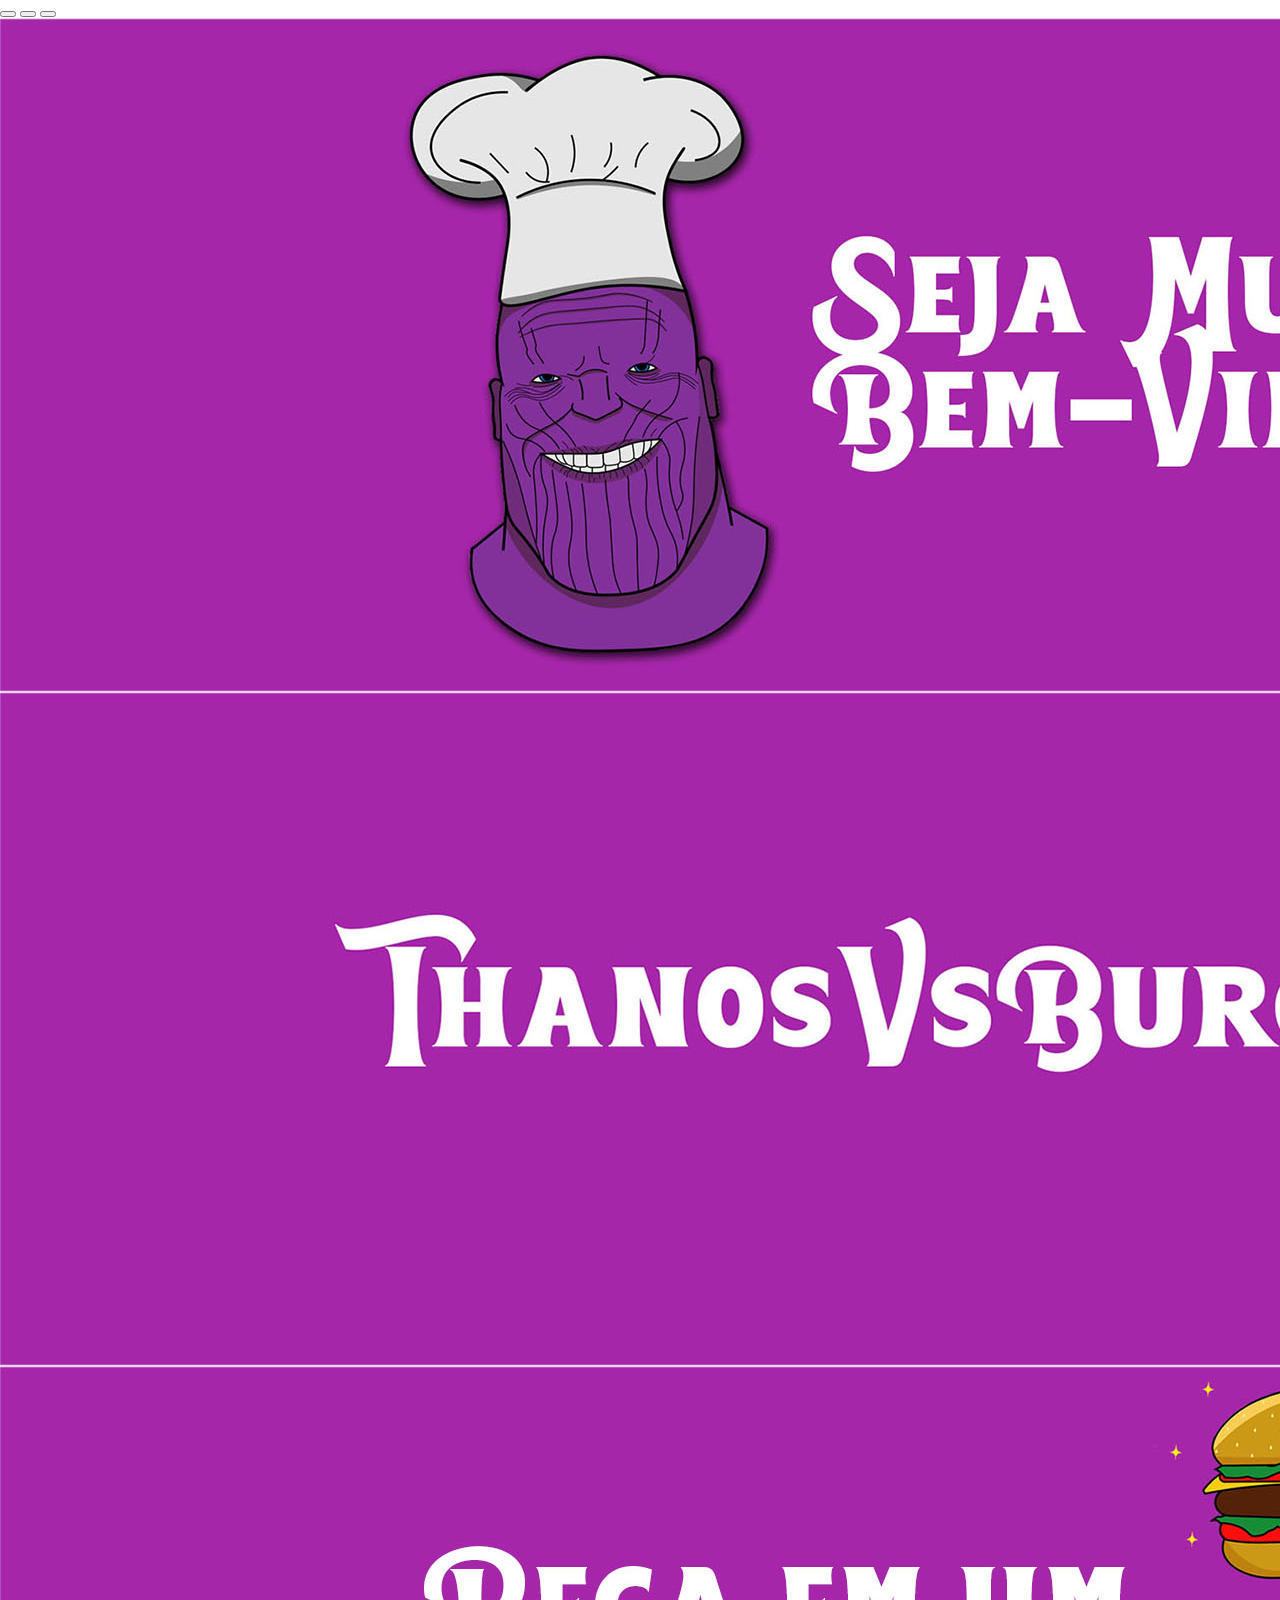
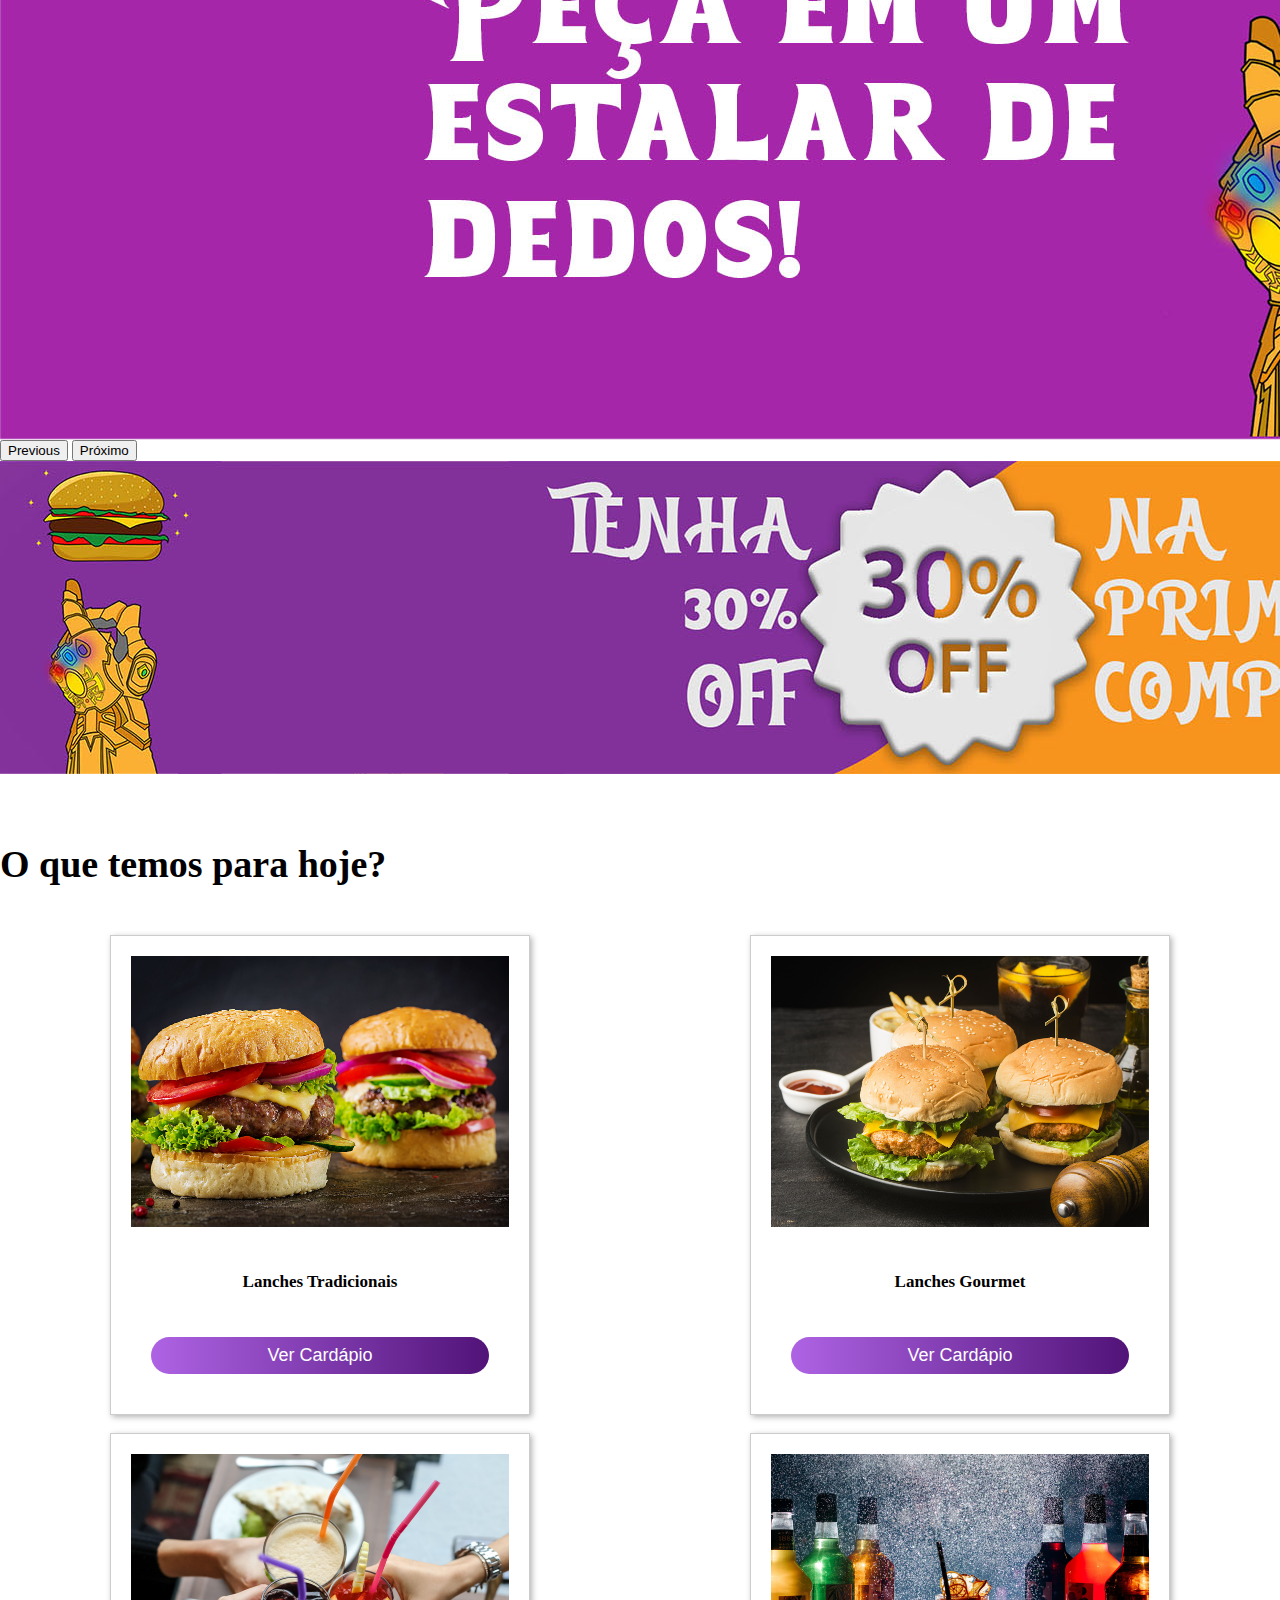
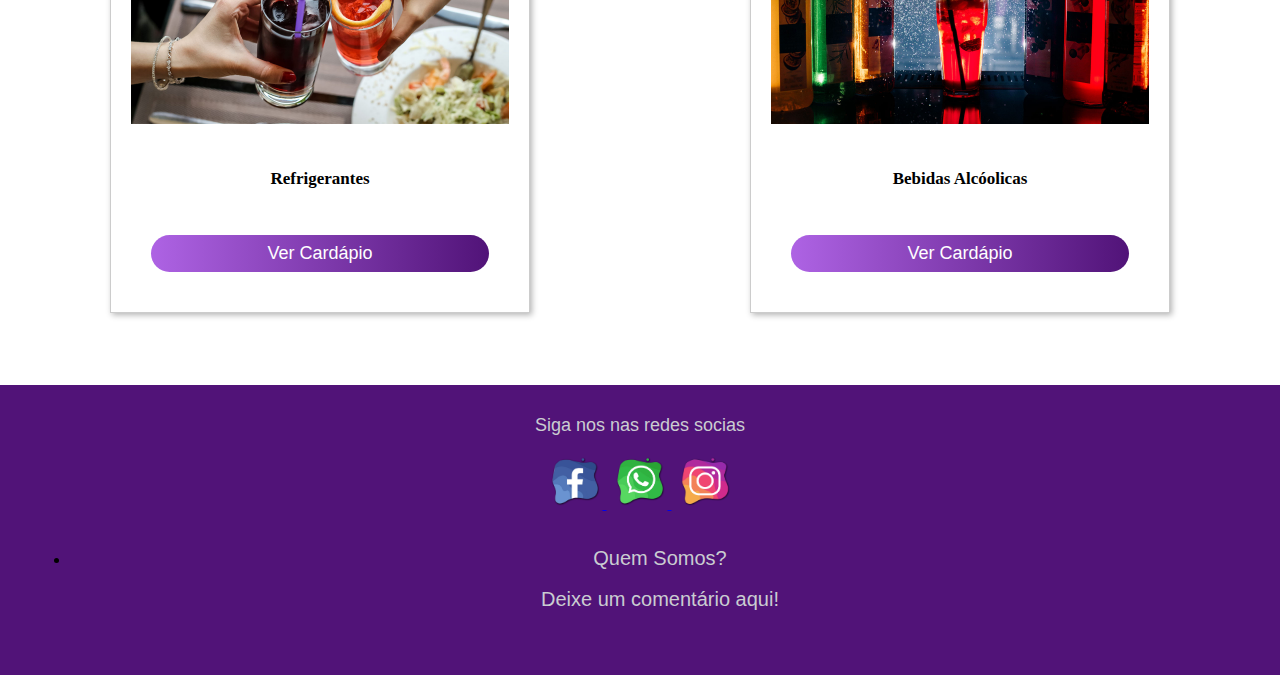
<file: TCC-3DS/pag. principal/index.html>
<html lang="pt">
  <head>
    <!-- Required meta tags -->
    <meta charset="utf-8">
    <meta name="viewport" content="width=device-width, initial-scale=1">
    <link rel="icon" href="img/favicon.ico" type="image/x-icon" />
    <link rel="stylesheet" href="style.css"> <!-- pre loader -->
    <link rel="stylesheet" href="../pag. principal/css/style-geral.css"> <!-- custom CSS -->
    <!-- Bootstrap CSS -->
    <link href="https://cdn.jsdelivr.net/npm/bootstrap@5.1.3/dist/css/bootstrap.min.css" rel="stylesheet" integrity="sha384-1BmE4kWBq78iYhFldvKuhfTAU6auU8tT94WrHftjDbrCEXSU1oBoqyl2QvZ6jIW3" crossorigin="anonymous">
    <title>ThanosvsBurguer</title>
  </head>

  <!--HTML-->
  <body>
  <!-- início do preloader -->
  <div id="preloader">
    <div class="inner">
       <!-- HTML DA TELA DE CARREGAMENTO! -->
       <div class="bolas">
          <div></div>
          <div></div>
          <div></div>                    
       </div>
    </div>
</div>
<!-- FIM --> 

 <!-- CARRINHO 
<nav class="nav" id="nav">
  <a href="../pag. principal/cardapio/carrinho/index.html">
    <svg xmlns="http://www.w3.org/2000/svg" width="50" height="50" fill="currentColor" class="bi bi-cart" viewBox="0 0 16 16" >
      <path d="M0 1.5A.5.5 0 0 1 .5 1H2a.5.5 0 0 1 .485.379L2.89 3H14.5a.5.5 0 0 1 .491.592l-1.5 8A.5.5 0 0 1 13 12H4a.5.5 0 0 1-.491-.408L2.01 3.607 1.61 2H.5a.5.5 0 0 1-.5-.5zM3.102 4l1.313 7h8.17l1.313-7H3.102zM5 12a2 2 0 1 0 0 4 2 2 0 0 0 0-4zm7 0a2 2 0 1 0 0 4 2 2 0 0 0 0-4zm-7 1a1 1 0 1 1 0 2 1 1 0 0 1 0-2zm7 0a1 1 0 1 1 0 2 1 1 0 0 1 0-2z"/>
      </svg>
      <p>Seu carrinho</p>
    </a>
</nav> -->

    <!-- CARROSSEL -->
    <div id="carouselExampleIndicators" class="carousel slide" data-bs-ride="carousel">
      <div class="carousel-indicators">
        <button type="button" data-bs-target="#carouselExampleIndicators" data-bs-slide-to="0" class="active" aria-current="true" aria-label="Slide 1"></button>
        <button type="button" data-bs-target="#carouselExampleIndicators" data-bs-slide-to="1" aria-label="Slide 2"></button>
        <button type="button" data-bs-target="#carouselExampleIndicators" data-bs-slide-to="2" aria-label="Slide 3"></button>
      </div>
      <div class="carousel-inner">
        <div class="carousel-item active">
          <img src="img/a1.jpg" class="d-block w-100" alt="...">
        </div>
        <div class="carousel-item">
          <img src="img/a2.jpg" class="d-block w-100" alt="...">
        </div>
        <div class="carousel-item">
          <img src="img/a3.jpg" class="d-block w-100" alt="...">
        </div>
      </div>
      <button class="carousel-control-prev" type="button" data-bs-target="#carouselExampleIndicators" data-bs-slide="prev">
        <span class="carousel-control-prev-icon" aria-hidden="true"></span>
        <span class="visually-hidden">Previous</span>
      </button>
      <button class="carousel-control-next" type="button" data-bs-target="#carouselExampleIndicators" data-bs-slide="next">
        <span class="carousel-control-next-icon" aria-hidden="true"></span>
        <span class="visually-hidden">Próximo</span>
      </button>
    </div>

    <!-- IMG 30% OFF NA PRIMEIRA COMPRA -->
    <img src="img/off.jpg" class="img-fluid"><br><br><br>

  <!-- TEXTO -->
    <div class="col-11 m-auto">
      <h2 class="text-center" style="font-family: Marvelan Regular; font-size: 38px;">O que temos para hoje?</h2>
      <p class="text-center">
    </div>
    <br>

    <!-- CARDAPIO -->
    <main class="cards">
      <article class="card">
        <img src="img/hamburguer.jpg">
        <div class="text"><br>
          <!-- <h2 class="Lanches Tradicionais" style="text-align: center; font-family: Marvelan; font-size: 20px;">Lanches Tradicionais</h2> -->
          <h2 class="categorias">Lanches Tradicionais</h2>
          <br>
          <a class="button" href="cardapio/cardapio-listar.php?categoria=lanche" role="button">Ver Cardápio</a>
        </div>
      </article>
      <br><br>
      <article class="card">
        <img src="img/gourmet.jpg">
        <div class="text"><br>
          <!-- <h2 class="Lanches Tradicionais" style="text-align: center; font-family: Marvelan; font-size: 20px;">Lanches Gourmet</h2> -->
          <h2 class="categorias">Lanches Gourmet</h2>
          <br>
          <a class="button" href="cardapio/cardapio-listar.php?categoria=gourmet" role="button">Ver Cardápio</a>
        </div>
      </article>
      </main>
      <br>

      <main class="cards">
        <article class="card">
          <img src="img/refrigerantes.jpg">
          <div class="text"><br>
            <!-- <h2 class="Lanches Tradicionais" style="text-align: center; font-family: Marvelan; font-size: 20px;">Refrigerantes</h2> -->
            <h2 class="categorias">Refrigerantes</h2>
            <br>
            <a class="button" href="cardapio/cardapio-listar.php?categoria=refrigerantes" role="button">Ver Cardápio</a>
          </div>
        </article>
        <br><br>
        <article class="card">
          <img src="img/cervejas.jpg">
          <div class="text"><br>
            <!-- <h2 class="Lanches Tradicionais" style="text-align: center; font-family: Marvelan; font-size: 20px;">Bebidas Alcóolicas</h2> -->
            <h2 class="categorias">Bebidas Alcóolicas</h2>
            <br>
            <a class="button" href="cardapio/cardapio-listar.php?categoria=bebidas" role="button">Ver Cardápio</a>
          </div>
        </article>
        </main>
  <br><br>  <br><br>

    <!-- RODAPÉ -->
      <script src="https://cdn.jsdelivr.net/npm/bootstrap@5.1.3/dist/js/bootstrap.bundle.min.js" integrity="sha384-ka7Sk0Gln4gmtz2MlQnikT1wXgYsOg+OMhuP+IlRH9sENBO0LRn5q+8nbTov4+1p" crossorigin="anonymous"></script>
      <link rel="stylesheet" href="https://cdnjs.cloudflare.com/ajax/libs/font-awesome/6.0.0-beta2/css/all.min.css">
      
      <footer style="background-color: #511378;" class="page-footer font-small blue p-3" >
        <div class="redes-sociais">
          <p class="texto1">Siga nos nas redes socias</p><br>
          <a class="face" href="https://www.facebook.com/Thanos-VS-Burguer-102126185620960/">
            <img class="face" src="img/face.png">
          </a>
          <a class="wpp" href="https://api.whatsapp.com/send?phone=5512991470566&text=Gostaria%20de%20fazer%20um%20pedido!">
            <img class="wpp" src="img/wpp.png">
          </a>
          <a class="insta" href="https://www.instagram.com/thanosvsburguer/">
            <img class="insta" src="img/insta.png">
          </a>
        <br><br>
          <div class="text-center">
            <ul class="navbar-nav me-auto mb-2 mb-lg-0">
              <li class="nav-item">
                <a class="texto2" href="quemSomos/quemsomos.html">Quem Somos?</a>
                <br><br>
                <a class="texto3" href="comentario/comentario.html">Deixe um comentário aqui!</a>
              </li>
            </ul>
          </div>
        </div>
        <br>
      </footer>
      <!--Tela de Carregamento-->
      <script src="preloader.js"></script>
  </body>
</html>
</file>
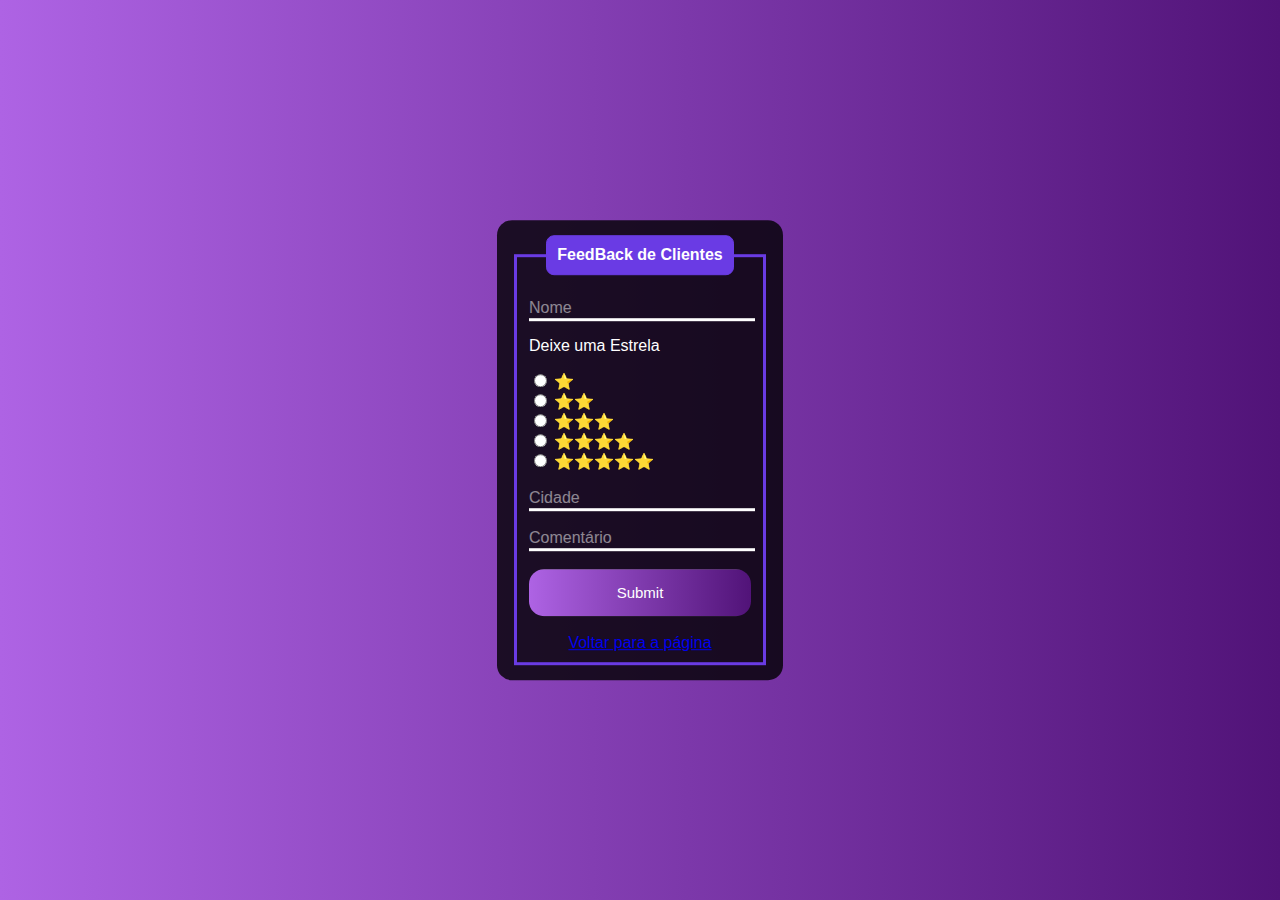
<file: TCC-3DS/pag. principal/comentario/comentario.html>
<!DOCTYPE html>
<html lang="pt">
<head>
    <meta charset="UTF-8">
    <meta http-equiv="X-UA-Compatible" content="IE=edge">
    <meta name="viewport" content="width=device-width, initial-scale=1.0">
    <link rel="stylesheet" href="css/estilo.css"> <!-- custom CSS -->
    <title>Comentário</title>
</head>
<body>
<!-- início do preloader -->
  <div id="preloader">
    <div class="inner">
       <!-- HTML DA ANIMAÇÃO DO PRELOADER! -->
       <div class="bolas">
          <div></div>
          <div></div>
          <div></div>                    
       </div>
    </div>
</div>
<!-- fim do preloader -->
    <div class="box">
        <form action="">
            <fieldset>
                <legend><b>FeedBack de Clientes</b></legend>
                <br>
                <div class="inputBox">
                    <input type="text" name="nome" id="nome" class="inputUser" required>
                    <label for="nome" class="labelInput">Nome</label>
                </div>    
                <p>Deixe uma Estrela</p>
                <input type="radio" id="estrela_1" name="estrela" value="estrela_1" required>
                <label for="" class="avaliacao">&#11088;</label>
                <br>
                <input type="radio" id="estrela_2" name="estrela" value="estrela_2" required>
                <label for="" class="avaliacao">&#11088;&#11088;</label>
                <br>
                <input type="radio" id="estrela_3" name="estrela" value="estrela_3" required>
                <label for="" class="avaliacao">&#11088;&#11088;&#11088;</label>
                <br>
                <input type="radio" id="estrela_4" name="estrela" value="estrela_4" required>
                <label for="" class="avaliacao">&#11088;&#11088;&#11088;&#11088;</label>
                <br>
                <input type="radio" id="estrela_5" name="estrela" value="estrela_5" required>
                <label for="" class="avaliacao">&#11088;&#11088;&#11088;&#11088;&#11088;</label>

                <br><br>
                <div class="inputBox">
                    <input type="text" name="cidade" id="cidade" class="inputUser" required>
                    <label for="nome" class="labelInput">Cidade</label>
                </div>
                <br>
                <div class="inputBox">
                    <input type="text" name="estado" id="estado" class="inputUser" required>
                    <label for="nome" class="labelInput">Comentário</label>
                </div>
                <br>
                <input href="http://localhost/TCC-3DS/pag.%20principal/" type="submit" name="submit" id="submit" onclick="alert('Enviado com Sucesso! Obrigado :>')">
                <br><br><center><a  href="http://localhost/TCC-3DS/pag.%20principal/">Voltar para a página</a></center>
            </fieldset>
        </form>
    </div>
    <script src="preloader.js"></script>
</body>
</html>
</file>
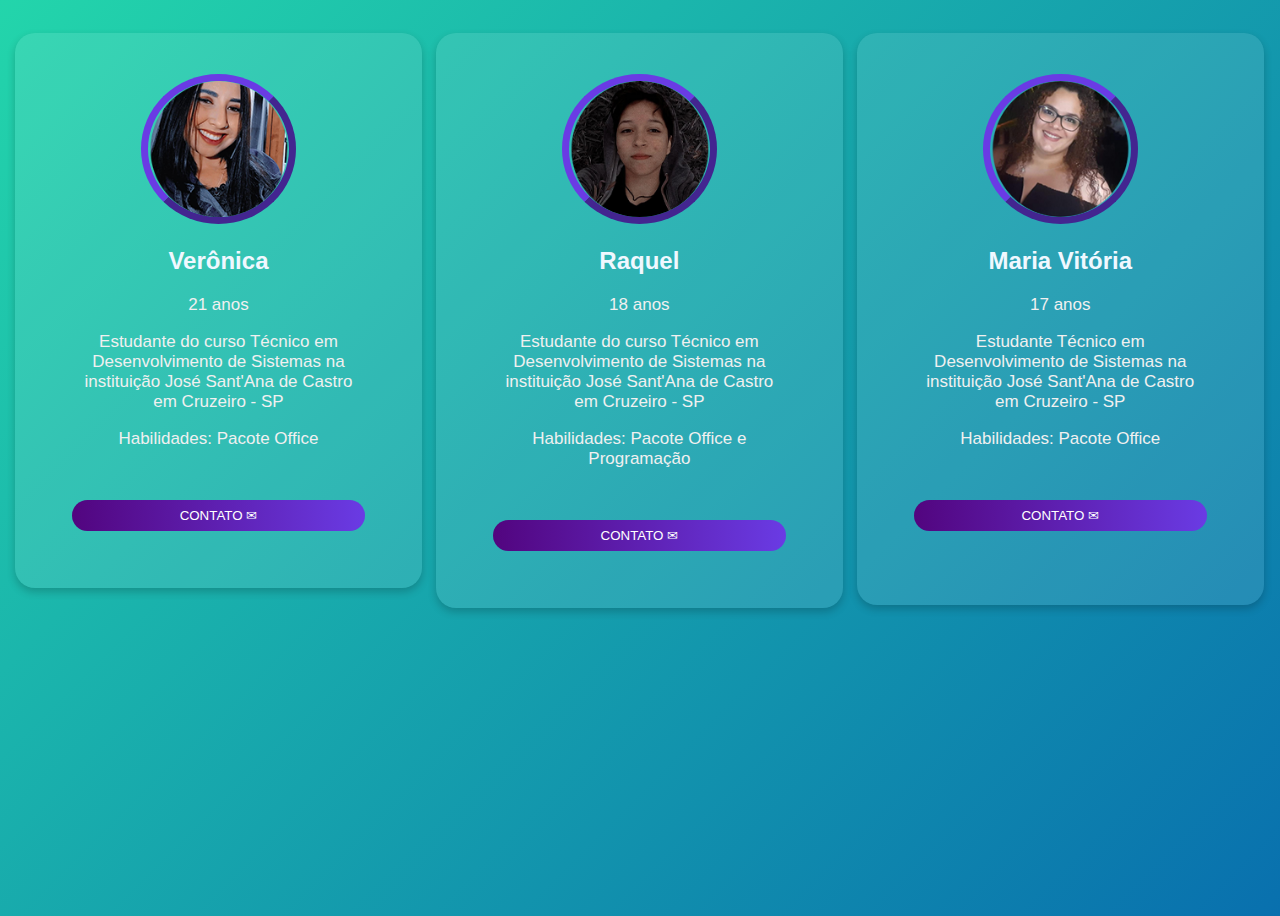
<file: TCC-3DS/pag. principal/quemSomos/quemsomos.html>
<!DOCTYPE html>
<html>
<head lang="pt">
  <meta charset="UTF-8">
  <meta name="viewport" content="width=device-width, initial-scale=1">
  <link rel="stylesheet" href="css/estilo.css"> <!-- custom CSS -->
</head>
<body>
  <br>

<!--VERONICA-->
  <div class="d-flex flex-column justify-content-center w-100 h-100">
      <div class="column">
        <div class="card">
          <img src="veronica.png" alt="veronica" style="height: 150px;">
          <div class="container">
            <h2>Verônica</h2>
            <p>21 anos</p>
            <p>Estudante do curso Técnico em Desenvolvimento de Sistemas na instituição José Sant'Ana de Castro em Cruzeiro - SP</p>
            <p>Habilidades: Pacote Office</p>
            <br>
            <p><button class="button">CONTATO &#9993;</button></p>
          </div>
        </div>
      </div>
<!--RAQUEL-->   
      <div class="column">
        <div class="card">
          <img src="raquel.png" alt="raquel" style="height: 150px;">
          <div class="container">
            <h2>Raquel</h2>
            <p>18 anos</p>
            <p>Estudante do curso Técnico em Desenvolvimento de Sistemas na instituição José Sant'Ana de Castro em Cruzeiro - SP</p>
            <p>Habilidades: Pacote Office e Programação</p>
            <br>
            <p><button class="button">CONTATO &#9993;</button></p>
          </div>
        </div>
      </div>

    <!--VITORIA-->  
      <div class="column">
        <div class="card">
          <img src="vitoria.png" alt="vitoria" style="height: 150px;">
          <div class="container">
            <h2>Maria Vitória</h2>
            <p>17 anos</p>
            <p>Estudante Técnico em Desenvolvimento de Sistemas na instituição José Sant'Ana de Castro em Cruzeiro - SP</p>
            <p>Habilidades: Pacote Office</p>
            <br>
            <p><button class="button">CONTATO &#9993;</button></p>
            <br>
          </div>
        </div>
      </div>
  </div>
<script src="preloader.js"></script>
</body>
</html>
</file>
<file: TCC-3DS/pag. principal/style.css>
/* ini: Preloader */ 
#preloader {
    position:fixed;
    top:0;
    left:0;
    right:0;
    bottom:0;
    background-color:#511378; /* cor do background que vai ocupar o body */
    z-index:999; /* z-index para jogar para frente e sobrepor tudo */
}
#preloader .inner {
    position: absolute;
    top: 50%; /* centralizar a parte interna do preload (onde fica a animação)*/
    left: 50%;
    transform: translate(-50%, -50%);  
}
.bolas > div {
  display: inline-block;
  background-color: #fff;
  width: 25px;
  height: 25px;
  border-radius: 100%;
  margin: 3px;
  -webkit-animation-fill-mode: both;
  animation-fill-mode: both;
  animation-name: animarBola;
  animation-timing-function: linear;
  animation-iteration-count: infinite;
}
.bolas > div:nth-child(1) {
    animation-duration:0.75s ;
    animation-delay: 0;
}
.bolas > div:nth-child(2) {
    animation-duration: 0.75s ;
    animation-delay: 0.12s;
}
.bolas > div:nth-child(3) {
    animation-duration: 0.75s  ;
    animation-delay: 0.24s;
}
 
@keyframes animarBola {
  0% {
    -webkit-transform: scale(1);
    transform: scale(1);
    opacity: 1;
  }
  16% {
    -webkit-transform: scale(0.1);
    transform: scale(0.1);
    opacity: 0.7;
  }
  33% {
    -webkit-transform: scale(1);
    transform: scale(1);
    opacity: 1; 
  } 
}
/* fim: Preloader */
</file>
<file: TCC-3DS/pag. principal/css/style-geral.css>
* {
 box-sizing: border-box; /* pag. principal*/ 
}
body {
  padding: 0;
  margin: 0;
}

.nav {
  width: 100%;
  display: flex;
  position: fixed;
  z-index: 1;
}

.nav a {
  margin: auto 8px auto 8px;
  position: fixed;
  top: 50%;
  color: #511378;
}

.nav .p{
  font-size: 7px;
  font-family: monospace;
  display: flex;
  text-decoration: none;
}

.cards { /* pag. principal*/ 
  display: flex;
  flex-wrap: wrap;
  align-items: stretch;
  text-align: center;
  position: center; 
  margin: 0 auto;
}
.card { /*pag. principal & cardapio*/
  width: 420px;
  font-size: 14px;
  padding: 20px;
  margin: 0 auto;
  border: 1px solid #ccc;
  box-shadow: 2px 2px 6px 0px  rgba(0,0,0,0.3);
} 
.card img { /* pag. principal*/ 
  max-width: 100%;
}
.card .text { /* pag. principal*/ 
  padding: 0 20px 20px;
}
.card .text > button { /* pag. principal*/ 
  background: gray;
  border: 0;
  color: white;
  padding: 10px;
  width: 100%;
  }
.card:nth-child(1) { /* pag. principal*/ 
  width: 420px;
}

.button { /*cardapio*/
  background-image: linear-gradient(to right, #ae63e4, #511378);
  color: #ffff;
  font-size: 18px;
  border: none;
  border-radius: 20px;
  outline: 0;
  display: inline-block;
  padding: 8px;
  color: white;
  text-align: center;
  cursor: pointer;
  width: 100%;
  font-family: Verdana, Geneva, Tahoma, sans-serif;
  text-decoration: none;
}

.button:hover{
  color: black;
  opacity: 35%;
}

.footer{ /* pag. principal*/ 
  background-color: #511378;
}

.redes-sociais{ /* pag. principal*/ 
text-align: center;
padding: 30px;
text-decoration: none;
}


.redes-sociais .insta{ /* pag. principal*/ 
  width: 55px;
  height: 55px;
  padding: 3px;
}

  .redes-sociais .face{ /* pag. principal*/ 
    width: 55px;
    height: 55px;
    padding: 3px;
  }
    .redes-sociais .wpp{ /* pag. principal*/ 
      width: 55px;
      height: 55px;
      padding: 3px;
    }

.face:hover{ /* pag. principal*/ 
  opacity: 25%;
}

.wpp:hover{
  opacity: 25%;
  }
.insta:hover{
  opacity: 25%;
}

.redes-sociais .texto1{ /* pag. principal*/ 
  font-size: 18px;
  font-family: Arial, Helvetica, sans-serif;
  color: #caccd1;
  margin: auto
}
  .redes-sociais .texto2{
  font-size: 20px;
  font-family: Arial, Helvetica, sans-serif;
  color: #caccd1;
  margin: auto;
  text-decoration: none;
  }
    .redes-sociais .texto3{
    font-size: 20px;
    font-family: Arial, Helvetica, sans-serif;
    color: #caccd1;
    margin: auto;
    text-decoration: none;
    }

.texto2:hover{ /* pag. principal*/ 
opacity: 25%;
} 
.texto3:hover{ /* pag. principal*/ 
  opacity: 25%;
}

.categorias{ /*cardapio*/
  text-align: center; 
  font-family: Marvelan; 
  font-size: 17px;
  padding: 15px;
}

.img-listar{ /*cardapio*/
  width: 290px;
  height: 200px;
  padding: 2px;
}

.chip{ /*cardapio*/
  font-family: Marvelan;
  font-size: 17px;
  padding: 8px;
}

#quanti{ /*cardapio*/
  width: 250px;
  height: 50px;
  border: 1px solid #6a3be4;
  padding: 10px;
  font-size: 15px;
  text-align: center;
  font-family: monospace;
}

.button1{
  background-image: linear-gradient(to right, #ae63e4, #511378);
  font-size: 18px;
  border-radius: 20px;
  display: inline-block;
  padding: 8px;
  color: white;
  text-align: center;
  cursor: pointer;
  width: 228px;
  font-family: Verdana, Geneva, Tahoma, sans-serif;
  text-decoration: none;
}

.txt{
  font-family: Verdana, Geneva, Tahoma, sans-serif;
  font-size: 14px;
}
</file>
<file: TCC-3DS/pag. principal/comentario/css/estilo.css>
body{
    font-family: Verdana, Geneva, Tahoma, sans-serif;
    background-image: linear-gradient(to right, #ae63e4, #511378);
}
.box{
    color: white;
    position: absolute;
    top: 50%;
    left: 50%;
    transform: translate(-50%, -50%);
    background-color: rgba(0, 0, 0, 0.8);
    padding: 15px;
    border-radius: 15px;
    width: 20%;
}

fieldset{
    border: 3px solid #6a3be4;
}

legend{
    border: 1px solid #6a3be4;
    padding: 10px;
    text-align: center;
    background-color: #6a3be4;
    border-radius: 8px;
}
.inputBox{
    position: relative;
}
.inputUser{
    background: none;
    border: none;
    border-bottom: 3px solid white;
    outline: none;
    color: white;
    font-size: 15px;
    width: 100%;
    letter-spacing: 2px;
    
}
.labelInput{
    position: absolute;
    top: 0px;
    left: 0px;
    pointer-events: none;
    transition: .5s;
    opacity: 50%;
}
.inputUser:focus ~ .labelInput,
.inputUser:valid ~ .labelInput{
    top: -20px;
    font-size: 12px;
    color: #6a3be4;
    opacity: 100%;
}

#submit{
    background-image: linear-gradient(to right,  #ae63e4, #511378);
    width: 100%;
    border: none;
    padding: 15px;
    color: white;
    font-size: 15px;
    border-radius: 15px;
}

#submit:hover{
    background-image: linear-gradient(to right, #ae63e4, #511378);
    opacity: 50%;
}

#submit:focus .icon{
    opacity: 1;
    transition-delay: .5s;
}
</file>
<file: TCC-3DS/pag. principal/quemSomos/css/estilo.css>
html {
    box-sizing: border-box;
  }
  
  *, *:before, *:after {
    box-sizing: inherit;
  }
  
  .column {
    float: left;
    width: 33.3%;
    margin-bottom: 16px;
    padding: 7px;
  }
  
  @media screen and (max-width: 650px) {
    .column {
      width: 100%;
      display: block;
    }
  }
  
  .card {
    box-shadow: 0 4px 8px 0 rgba(0, 0, 0, 0.2);
    top: 50%;
    left: 50%;
    text-align: center;
    padding: 10%;
    background:rgba(255, 255, 255, 0.1);
    border-radius: 20px;
    font-family: Verdana, Geneva, Tahoma, sans-serif;
    font-size: 15px;
  }
  
  .card img{
    border: 7px outset #6a3be4;
    border-radius: 50%;
  }
  
  .container {
    padding: 0 16px;
  }
  
  .container h2{
    color: aliceblue;
    font-size: 24px;
  }
  
  .container p{
    color: #f0f0f0;
    font-size: 17px;
  }
  .container::after, .row::after {
    content: "";
    clear: both;
    display: table;
  }
  
  .button {
    border: none;
    border-radius: 20px;
    outline: 0;
    display: inline-block;
    padding: 8px;
    color: white;
    background-image: linear-gradient(to right, #52057f, #6a3be4);
    text-align: center;
    cursor: pointer;
    width: 100%;
    font-family: Verdana, Geneva, Tahoma, sans-serif;
  }
  
  body {
      background: linear-gradient(-45deg, #52057f, #ae63e4, #004eaf, #23d5ab);
      background-size: 400% 400%;
      animation: gradient 15s ease infinite;
      height: 100vh;
  }
  
  @keyframes gradient {
      0% {
          background-position: 0% 50%;
      }
      50% {
          background-position: 100% 50%;
      }
      100% {
          background-position: 0% 50%;
      }
}
</file>
